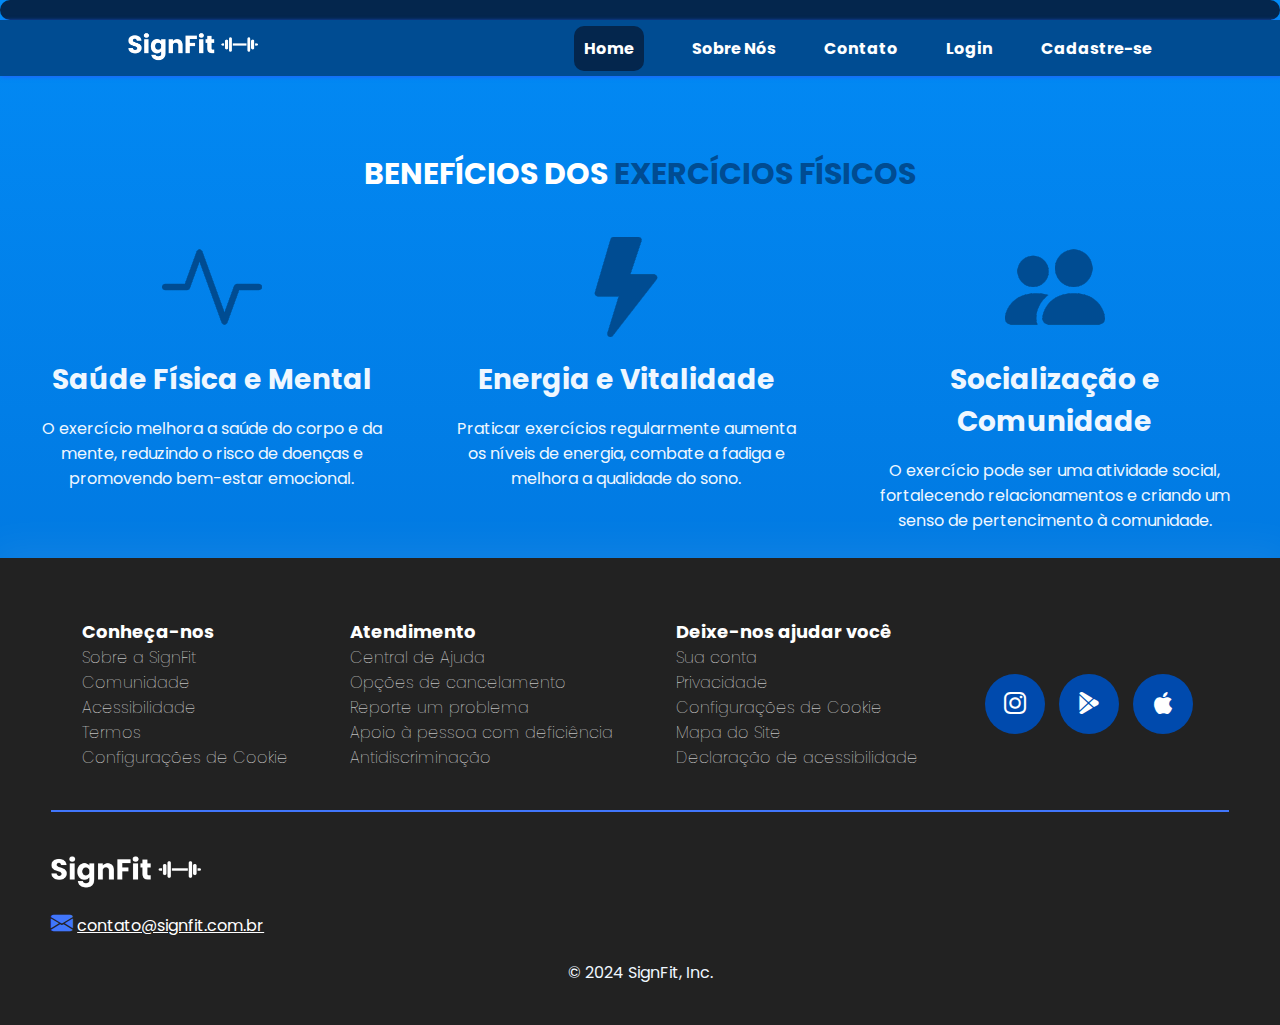
<file: DESAFIO INTEGRADOR/index.html>
<!DOCTYPE html>
<html lang="pt-br">

<head>
    <meta charset="UTF-8">
    <meta name="viewport" content="width=device-width, initial-scale=1.0">
    <link rel="stylesheet" type=text/css href="style.css">
    <link rel="preconnect" href="https://fonts.googleapis.com">
    <link rel="stylesheet" href="https://cdn.jsdelivr.net/npm/bootstrap-icons@1.11.3/font/bootstrap-icons.min.css">
    <link rel="preconnect" href="https://fonts.gstatic.com" crossorigin>
    <link
        href="https://fonts.googleapis.com/css2?family=Poppins:ital,wght@0,100;0,200;0,300;0,400;0,500;0,600;0,700;0,800;0,900;1,100;1,200;1,300;1,400;1,500;1,600;1,700;1,800;1,900&display=swap"
        rel="stylesheet">
    <title>Sign Fit - Home</title>
    <link rel="icon" href="assets/images/icon.png">

</head>

<body>
    <div vw class="enabled">
        <div vw-access-button class="active"></div>
        <div vw-plugin-wrapper>
            <div class="vw-plugin-top-wrapper"></div>
        </div>
    </div>
    <script src="https://vlibras.gov.br/app/vlibras-plugin.js"></script>
    <script>
        new window.VLibras.Widget('https://vlibras.gov.br/app');
    </script>


    <div class="header" id="header">
        <button onclick="toggleSidebar()" class="btn_icon_header">
            <svg xmlns="http://www.w3.org/2000/svg" width="20" height="20" fill="currentColor" class="bi bi-list"
                viewBox="0 0 16 16">
                <path fill-rule="evenodd"
                    d="M2.5 12a.5.5 0 0 1 .5-.5h10a.5.5 0 0 1 0 1H3a.5.5 0 0 1-.5-.5m0-4a.5.5 0 0 1 .5-.5h10a.5.5 0 0 1 0 1H3a.5.5 0 0 1-.5-.5m0-4a.5.5 0 0 1 .5-.5h10a.5.5 0 0 1 0 1H3a.5.5 0 0 1-.5-.5" />
            </svg>
        </button>
        <div class="logo_header">
            <img src="assets/images/logo.png" id="img_logo" alt="LOGO SIGN FIT">
        </div>
        <div class="navigation_header" id="navigation_header">
            <button onclick="toggleSidebar()" class="btn_icon_header">
                <svg xmlns="http://www.w3.org/2000/svg" width="20" height="20" fill="currentColor" class="bi bi-x"
                    viewBox="0 0 16 16">
                    <path
                        d="M4.646 4.646a.5.5 0 0 1 .708 0L8 7.293l2.646-2.647a.5.5 0 0 1 .708.708L8.707 8l2.647 2.646a.5.5 0 0 1-.708.708L8 8.707l-2.646 2.647a.5.5 0 0 1-.708-.708L7.293 8 4.646 5.354a.5.5 0 0 1 0-.708" />
                </svg>
            </button>
            <a href="index.html" class="active">Home</a>
            <a href="sobre.html">Sobre Nós</a>
            <a href="contato.html">Contato</a>
            <a href="login.html">Login</a>
            <a href="cadastro.html">Cadastre-se</a>
        </div>
    </div>

    <div class="container">
        <div class="beneficios">
            <h1>BENEFÍCIOS DOS<span> EXERCÍCIOS FÍSICOS</span></h1>
            <div class="flex">
                <div class="beneficios-box">
                    <img src="assets/images/box1.png">
                    <h3>Saúde Física e Mental</h3>
                    <p>O exercício melhora a saúde do corpo e da mente, reduzindo o risco de doenças e promovendo
                        bem-estar emocional.</p>
                </div>
                <div class="beneficios-box">
                    <img src="assets/images/box2.png">
                    <h3>Energia e Vitalidade</h3>
                    <p>Praticar exercícios regularmente aumenta os níveis de energia, combate a fadiga e melhora a
                        qualidade do sono.</p>
                </div>
                <div class="beneficios-box">
                    <img src="assets/images/box3.png">
                    <h3>Socialização e Comunidade</h3>
                    <p>O exercício pode ser uma atividade social, fortalecendo relacionamentos e criando um senso de
                        pertencimento à comunidade.</p>
                </div>
            </div>
        </div>
        
    </div>

    <footer>
        <div class="interface">
            <div class="line-footer">
                <div class="flex">
                    <div class="menu-rodape">
                        <h1>Conheça-nos</h1>
                        <li><a href="">Sobre a SignFit</a></li>
                        <li><a href="">Comunidade</a></li>
                        <li><a href="">Acessibilidade</a></li>
                        <li><a href=""">Termos</a></li>
                        <li><a href="">Configurações de Cookie</a></li>
                    </div>

                    <div class=" menu-rodape">
                                <h1>Atendimento</h1>
                        <li><a href="">Central de Ajuda</a></li>
                        <li><a href="">Opções de cancelamento</a></li>
                        <li><a href="">Reporte um problema </a></li>
                        <li><a href=""">Apoio à pessoa com deficiência</a></li>
                        <li><a href="">Antidiscriminação</a></li>
                    </div>

                    <div class=" menu-rodape">
                                <h1>Deixe-nos ajudar você</h1>
                        <li><a href="conta.html">Sua conta</a></li>
                        <li><a href="">Privacidade</a></li>
                        <li><a href="">Configurações de Cookie</a></li>
                        <li><a href="">Mapa do Site</a></li>
                        <li><a href="">Declaração de acessibilidade</a></li>
                    </div>

                    <div class="btn-social">
                        <a href=""><button><i class="bi bi-instagram"></i></button></a>
                        <a href=""><button><i class="bi bi-google-play"></i></button></a>
                        <a href=""><button><i class="bi bi-apple"></i></button></a>
                    </div><!--btn-social-->
                </div>
            </div><!--line-footer-->
            <div class="line-footer borda">
                <img src="assets/images/logo.png" alt="">
                <p><i class="bi bi-envelope-fill"></i> <a href="">contato@signfit.com.br</a>
                </p>
            </div><!--line-footer-->
            <div class="direitos">
                <p>© 2024 SignFit, Inc.</p>
            </div>

        </div><!--interface-->
    </footer>

</body>

<script src="script.js"></script>

</html>
</file>
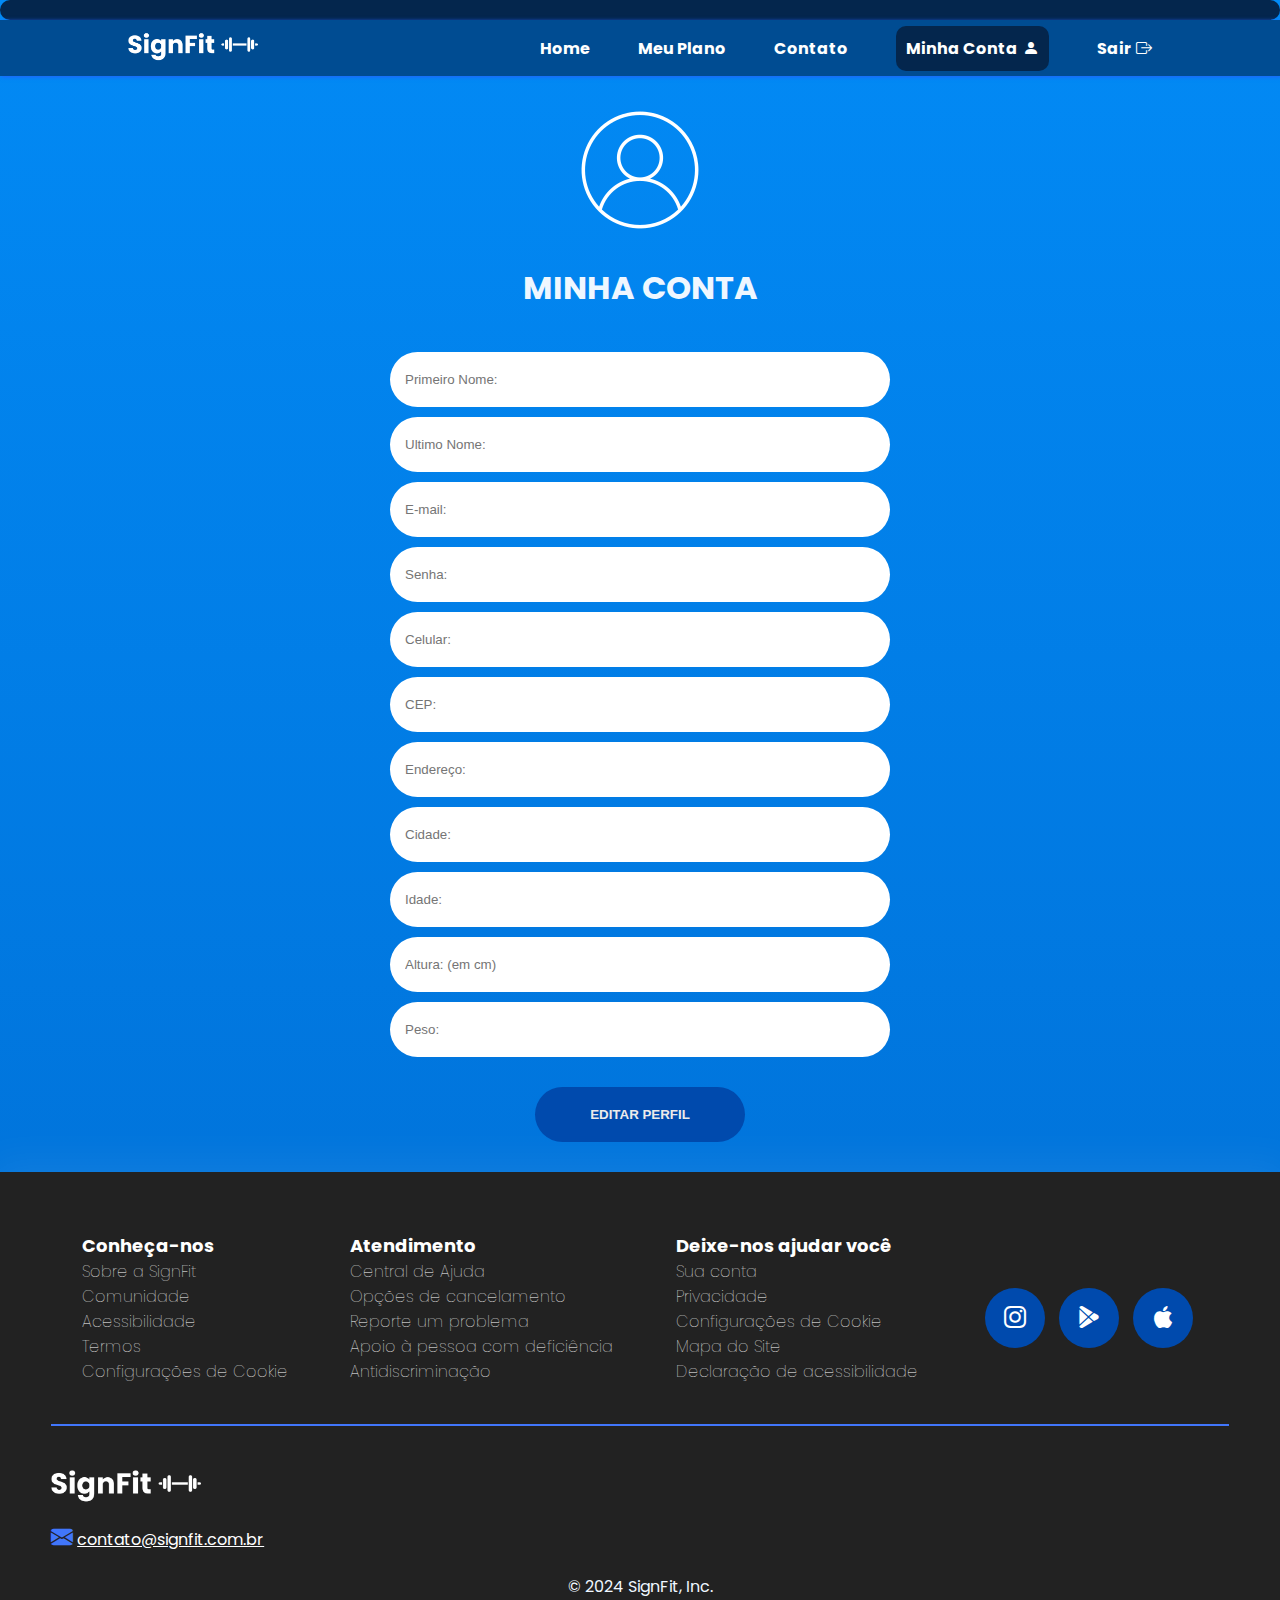
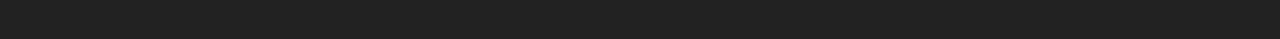
<file: DESAFIO INTEGRADOR/conta.html>
<!DOCTYPE html>
<html lang="en">

<head>
    <meta charset="UTF-8">
    <meta name="viewport" content="width=device-width, initial-scale=1.0">
    <link rel="stylesheet" type=text/css href="styleconta.css">
    <link rel="preconnect" href="https://fonts.googleapis.com">
    <link rel="stylesheet" href="https://cdn.jsdelivr.net/npm/bootstrap-icons@1.11.3/font/bootstrap-icons.min.css">
    <link rel="preconnect" href="https://fonts.gstatic.com" crossorigin>
    <link
        href="https://fonts.googleapis.com/css2?family=Poppins:ital,wght@0,100;0,200;0,300;0,400;0,500;0,600;0,700;0,800;0,900;1,100;1,200;1,300;1,400;1,500;1,600;1,700;1,800;1,900&display=swap"
        rel="stylesheet">
    <title>Sign Fit - Conta</title>
    <link rel="icon" href="assets/images/icon.png">
</head>

<body>
    <div vw class="enabled">
        <div vw-access-button class="active"></div>
        <div vw-plugin-wrapper>
            <div class="vw-plugin-top-wrapper"></div>
        </div>
    </div>
    <script src="https://vlibras.gov.br/app/vlibras-plugin.js"></script>
    <script>
        new window.VLibras.Widget('https://vlibras.gov.br/app');
    </script>


    <div class="header" id="header">
        <button onclick="toggleSidebar()" class="btn_icon_header">
            <svg xmlns="http://www.w3.org/2000/svg" width="20" height="20" fill="currentColor" class="bi bi-list"
                viewBox="0 0 16 16">
                <path fill-rule="evenodd"
                    d="M2.5 12a.5.5 0 0 1 .5-.5h10a.5.5 0 0 1 0 1H3a.5.5 0 0 1-.5-.5m0-4a.5.5 0 0 1 .5-.5h10a.5.5 0 0 1 0 1H3a.5.5 0 0 1-.5-.5m0-4a.5.5 0 0 1 .5-.5h10a.5.5 0 0 1 0 1H3a.5.5 0 0 1-.5-.5" />
            </svg>
        </button>
        <div class="logo_header">
            <img src="assets/images/logo.png" id="img_logo" alt="LOGO SIGN FIT">
        </div>
        <div class="navigation_header" id="navigation_header">
            <button onclick="toggleSidebar()" class="btn_icon_header">
                <svg xmlns="http://www.w3.org/2000/svg" width="20" height="20" fill="currentColor" class="bi bi-x"
                    viewBox="0 0 16 16">
                    <path
                        d="M4.646 4.646a.5.5 0 0 1 .708 0L8 7.293l2.646-2.647a.5.5 0 0 1 .708.708L8.707 8l2.647 2.646a.5.5 0 0 1-.708.708L8 8.707l-2.646 2.647a.5.5 0 0 1-.708-.708L7.293 8 4.646 5.354a.5.5 0 0 1 0-.708" />
                </svg>
            </button>
            <a href="index.html">Home</a>
            <a href="listaexercicios.html">Meu Plano</a>
            <a href="contato.html">Contato</a>
            <a href="conta.html" class="active">Minha Conta<i class="bi bi-person-fill"></i></a>
            <a href="index.html">Sair<i class="bi bi-box-arrow-right    "></i></a>
        </div>
    </div>

    <div class="container">
        <div class="foto-perfil">
            <img src="assets/images/perfil.png" alt="">
        </div>
        <div class="titulo-pagina">
            <h1>MINHA CONTA</h1>
        </div>
        <div class="row">
            <form>
                <input type="text" name="" id="" placeholder="Primeiro Nome:" required>
                <input type="text" name="" id="" placeholder="Ultimo Nome:" required>
                <input type="email" name="" id="" placeholder="E-mail:" required>
                <input type="password" placeholder="Senha:">
                <input type="text" name="" id="" placeholder="Celular:" required>
                <input type="text" name="" id="" placeholder="CEP:" required>
                <input type="text" name="" id="" placeholder="Endereço:" required>
                <input type="text" name="" id="" placeholder="Cidade:" required>
                <input type="number" name="" id="" placeholder="Idade:" required>
                <input type="text" name="" id="" placeholder="Altura: (em cm)" required>
                <input type="text" name="" id="" placeholder="Peso:" required>
                <div class="btn-enviar">
                    <input type="submit" value="EDITAR PERFIL">
                </div>
            </form>
        </div>
    </div>







    <footer>
        <div class="interface">
            <div class="line-footer">
                <div class="flex">
                    <div class="menu-rodape">
                        <h1>Conheça-nos</h1>
                        <li><a href="">Sobre a SignFit</a></li>
                        <li><a href="">Comunidade</a></li>
                        <li><a href="">Acessibilidade</a></li>
                        <li><a href=""">Termos</a></li>
                        <li><a href="">Configurações de Cookie</a></li>
                    </div>

                    <div class=" menu-rodape">
                                <h1>Atendimento</h1>
                        <li><a href="">Central de Ajuda</a></li>
                        <li><a href="">Opções de cancelamento</a></li>
                        <li><a href="">Reporte um problema </a></li>
                        <li><a href=""">Apoio à pessoa com deficiência</a></li>
                        <li><a href="">Antidiscriminação</a></li>
                    </div>

                    <div class=" menu-rodape">
                                <h1>Deixe-nos ajudar você</h1>
                        <li><a href="">Sua conta</a></li>
                        <li><a href="">Privacidade</a></li>
                        <li><a href="">Configurações de Cookie</a></li>
                        <li><a href="">Mapa do Site</a></li>
                        <li><a href="">Declaração de acessibilidade</a></li>
                    </div>

                    <div class="btn-social">
                        <a href=""><button><i class="bi bi-instagram"></i></button></a>
                        <a href=""><button><i class="bi bi-google-play"></i></button></a>
                        <a href=""><button><i class="bi bi-apple"></i></button></a>
                    </div><!--btn-social-->
                </div>
            </div><!--line-footer-->
            <div class="line-footer borda">
                <img src="assets/images/logo.png" alt="">
                <p><i class="bi bi-envelope-fill"></i> <a href="">contato@signfit.com.br</a>
                </p>
            </div><!--line-footer-->
            <div class="direitos">
                <p>© 2024 SignFit, Inc.</p>
            </div>

        </div><!--interface-->
    </footer>

</body>

<script src="script.js"></script>

</html>
</file>
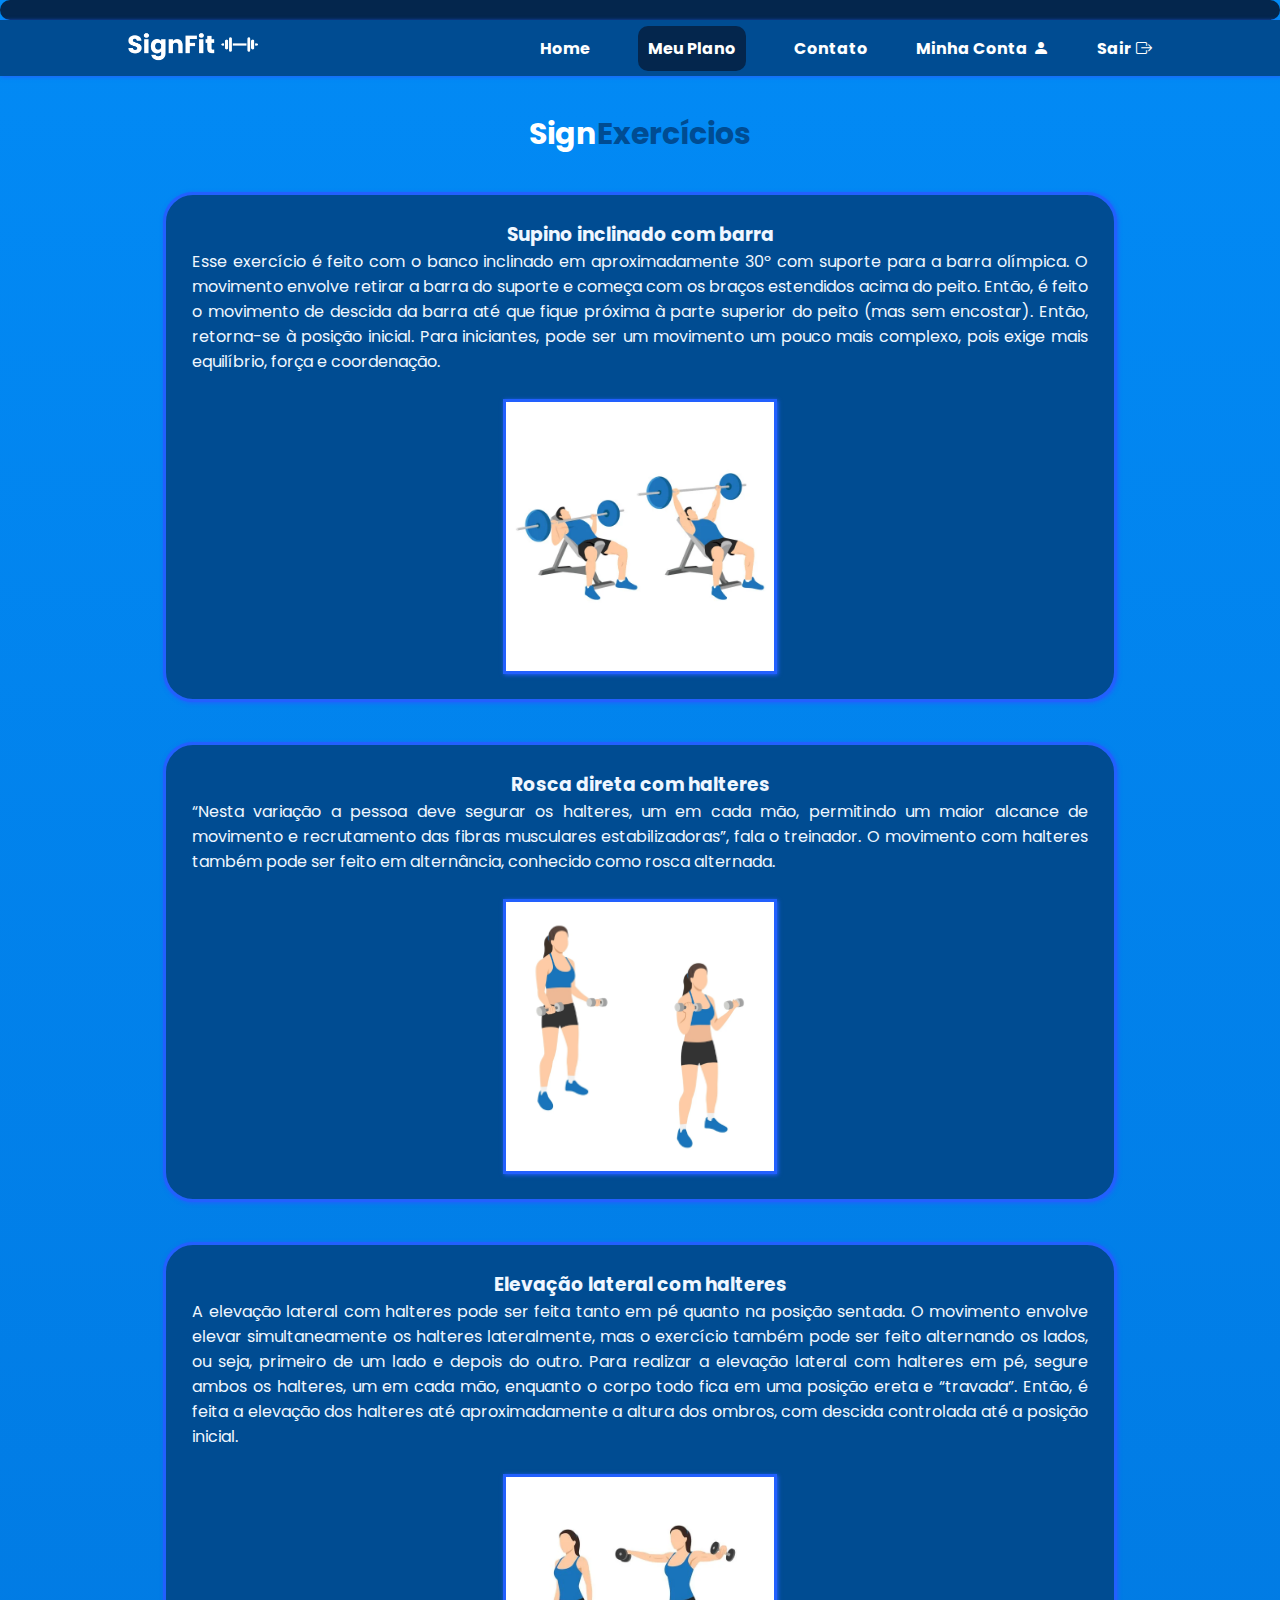
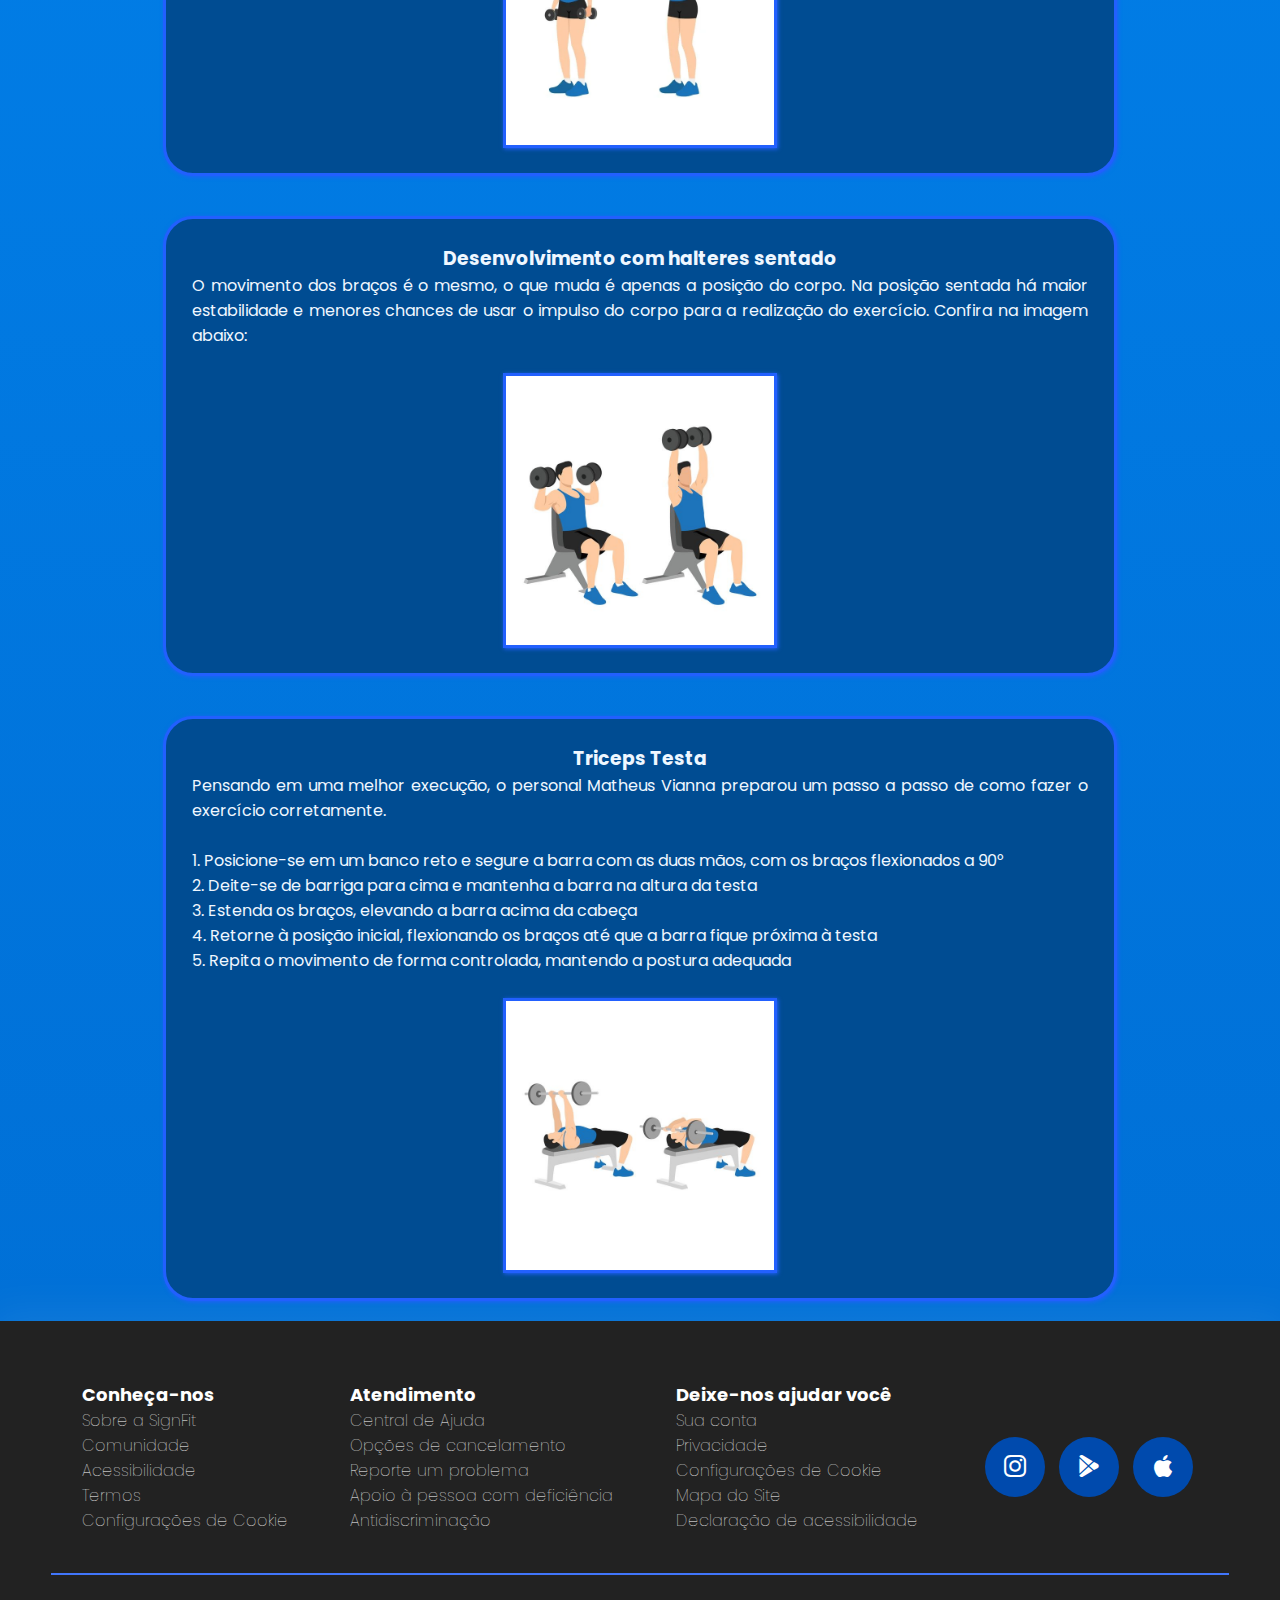
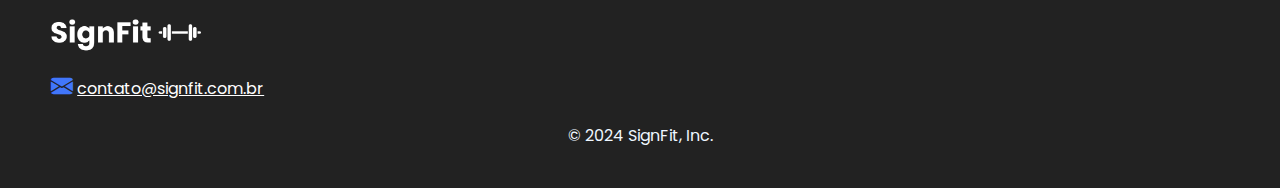
<file: DESAFIO INTEGRADOR/listaexercicios.html>
<!DOCTYPE html>
<html lang="en">

<head>
    <meta charset="UTF-8">
    <meta name="viewport" content="width=device-width, initial-scale=1.0">
    <link rel="stylesheet" type=text/css href="stylelista.css">
    <link rel="preconnect" href="https://fonts.googleapis.com">
    <link rel="stylesheet" href="https://cdn.jsdelivr.net/npm/bootstrap-icons@1.11.3/font/bootstrap-icons.min.css">
    <link rel="preconnect" href="https://fonts.gstatic.com" crossorigin>
    <link
        href="https://fonts.googleapis.com/css2?family=Poppins:ital,wght@0,100;0,200;0,300;0,400;0,500;0,600;0,700;0,800;0,900;1,100;1,200;1,300;1,400;1,500;1,600;1,700;1,800;1,900&display=swap"
        rel="stylesheet">
    <title>Sign Fit - Conta</title>
    <link rel="icon" href="assets/images/icon.png">
</head>

<body>
    <div vw class="enabled">
        <div vw-access-button class="active"></div>
        <div vw-plugin-wrapper>
            <div class="vw-plugin-top-wrapper"></div>
        </div>
    </div>
    <script src="https://vlibras.gov.br/app/vlibras-plugin.js"></script>
    <script>
        new window.VLibras.Widget('https://vlibras.gov.br/app');
    </script>


    <div class="header" id="header">
        <button onclick="toggleSidebar()" class="btn_icon_header">
            <svg xmlns="http://www.w3.org/2000/svg" width="20" height="20" fill="currentColor" class="bi bi-list"
                viewBox="0 0 16 16">
                <path fill-rule="evenodd"
                    d="M2.5 12a.5.5 0 0 1 .5-.5h10a.5.5 0 0 1 0 1H3a.5.5 0 0 1-.5-.5m0-4a.5.5 0 0 1 .5-.5h10a.5.5 0 0 1 0 1H3a.5.5 0 0 1-.5-.5m0-4a.5.5 0 0 1 .5-.5h10a.5.5 0 0 1 0 1H3a.5.5 0 0 1-.5-.5" />
            </svg>
        </button>
        <div class="logo_header">
            <img src="assets/images/logo.png" id="img_logo" alt="LOGO SIGN FIT">
        </div>
        <div class="navigation_header" id="navigation_header">
            <button onclick="toggleSidebar()" class="btn_icon_header">
                <svg xmlns="http://www.w3.org/2000/svg" width="20" height="20" fill="currentColor" class="bi bi-x"
                    viewBox="0 0 16 16">
                    <path
                        d="M4.646 4.646a.5.5 0 0 1 .708 0L8 7.293l2.646-2.647a.5.5 0 0 1 .708.708L8.707 8l2.647 2.646a.5.5 0 0 1-.708.708L8 8.707l-2.646 2.647a.5.5 0 0 1-.708-.708L7.293 8 4.646 5.354a.5.5 0 0 1 0-.708" />
                </svg>
            </button>
            <a href="index.html">Home</a>
            <a href="listaexercicios.html" class="active">Meu Plano</a>
            <a href="contato.html">Contato</a>
            <a href="conta.html">Minha Conta<i class="bi bi-person-fill"></i></a>
            <a href="index.html">Sair<i class="bi bi-box-arrow-right    "></i></a>
        </div>
    </div>

    <div class="container">
        <h1>Sign<span>Exercícios</span></h1>
        <div class="exercicios">
            <div class="exercicios-box">
                <h3>Supino inclinado com barra</h3>

                <p>Esse exercício é feito com o banco inclinado em aproximadamente 30º com suporte para a barra
                    olímpica. O movimento envolve retirar a barra do suporte e começa com os braços estendidos acima
                    do peito. Então, é feito o movimento de descida da barra até que fique próxima à parte superior
                    do peito (mas sem encostar). Então, retorna-se à posição inicial. Para iniciantes, pode ser um
                    movimento um pouco mais complexo, pois exige mais equilíbrio, força e coordenação.</p><br>
                <img src="assets/images/supino-inclinado-barra.webp" class="img-exercicios">
            </div>
            <div class="exercicios-box">
                <h3>Rosca direta com halteres</h3>
                <p>“Nesta variação a pessoa deve segurar os halteres, um em cada mão, permitindo um maior alcance de
                    movimento e recrutamento das fibras musculares estabilizadoras”, fala o treinador. O movimento
                    com halteres também pode ser feito em alternância, conhecido como rosca alternada.</p><br>
                <img src="assets/images/rosca.png" class="img-exercicios">
            </div>
            <div class="exercicios-box">
                <h3>Elevação lateral com halteres</h3>
                <p>A elevação lateral com halteres pode ser feita tanto em pé quanto na posição sentada. O movimento
                    envolve elevar simultaneamente os halteres lateralmente, mas o exercício também pode ser feito
                    alternando os lados, ou seja, primeiro de um lado e depois do outro.
                    Para realizar a elevação lateral com halteres em pé, segure ambos os halteres, um em cada mão,
                    enquanto o corpo todo fica em uma posição ereta e “travada”. Então, é feita a elevação dos halteres
                    até aproximadamente a altura dos ombros, com descida controlada até a posição inicial.<br><br>
                </p>
                <img src="assets/images/elevacao-lateral.webp" class="img-exercicios">
            </div>
            <div class="exercicios-box">
                <h3>Desenvolvimento com halteres sentado</h3>
                <p>O movimento dos braços é o mesmo, o que muda é apenas a posição do corpo. Na posição sentada há maior
                    estabilidade e menores chances de usar o impulso do corpo para a realização do exercício. Confira na
                    imagem abaixo:<br><br>
                </p>
                <img src="assets/images/desenvolvimento-halteres.jpg" class="img-exercicios">
            </div>
            <div class="exercicios-box">
                <h3>Triceps Testa</h3>
                <p>Pensando em uma melhor execução, o personal Matheus Vianna preparou um passo a passo de como fazer o exercício corretamente.<br><br>
                    
                    1. Posicione-se em um banco reto e segure a barra com as duas mãos, com os braços flexionados a 90°<br>
                    2. Deite-se de barriga para cima e mantenha a barra na altura da testa<br>
                    3. Estenda os braços, elevando a barra acima da cabeça<br>
                    4. Retorne à posição inicial, flexionando os braços até que a barra fique próxima à testa<br>
                    5. Repita o movimento de forma controlada, mantendo a postura adequada<br><br>
                </p>
                <img src="assets/images/triceps-testa.jpg" class="img-exercicios">
            </div>

        </div>
    </div>

    <footer>
        <div class="interface">
            <div class="line-footer">
                <div class="flex">
                    <div class="menu-rodape">
                        <h1>Conheça-nos</h1>
                        <li><a href="">Sobre a SignFit</a></li>
                        <li><a href="">Comunidade</a></li>
                        <li><a href="">Acessibilidade</a></li>
                        <li><a href=""">Termos</a></li>
                        <li><a href="">Configurações de Cookie</a></li>
                    </div>

                    <div class=" menu-rodape">
                                <h1>Atendimento</h1>
                        <li><a href="">Central de Ajuda</a></li>
                        <li><a href="">Opções de cancelamento</a></li>
                        <li><a href="">Reporte um problema </a></li>
                        <li><a href=""">Apoio à pessoa com deficiência</a></li>
                        <li><a href="">Antidiscriminação</a></li>
                    </div>

                    <div class=" menu-rodape">
                                <h1>Deixe-nos ajudar você</h1>
                        <li><a href="">Sua conta</a></li>
                        <li><a href="">Privacidade</a></li>
                        <li><a href="">Configurações de Cookie</a></li>
                        <li><a href="">Mapa do Site</a></li>
                        <li><a href="">Declaração de acessibilidade</a></li>
                    </div>

                    <div class="btn-social">
                        <a href=""><button><i class="bi bi-instagram"></i></button></a>
                        <a href=""><button><i class="bi bi-google-play"></i></button></a>
                        <a href=""><button><i class="bi bi-apple"></i></button></a>
                    </div><!--btn-social-->
                </div>
            </div><!--line-footer-->
            <div class="line-footer borda">
                <img src="assets/images/logo.png" alt="">
                <p><i class="bi bi-envelope-fill"></i> <a href="">contato@signfit.com.br</a>
                </p>
            </div><!--line-footer-->
            <div class="direitos">
                <p>© 2024 SignFit, Inc.</p>
            </div>

        </div><!--interface-->
    </footer>

</body>

<script src="script.js"></script>

</html>
</file>
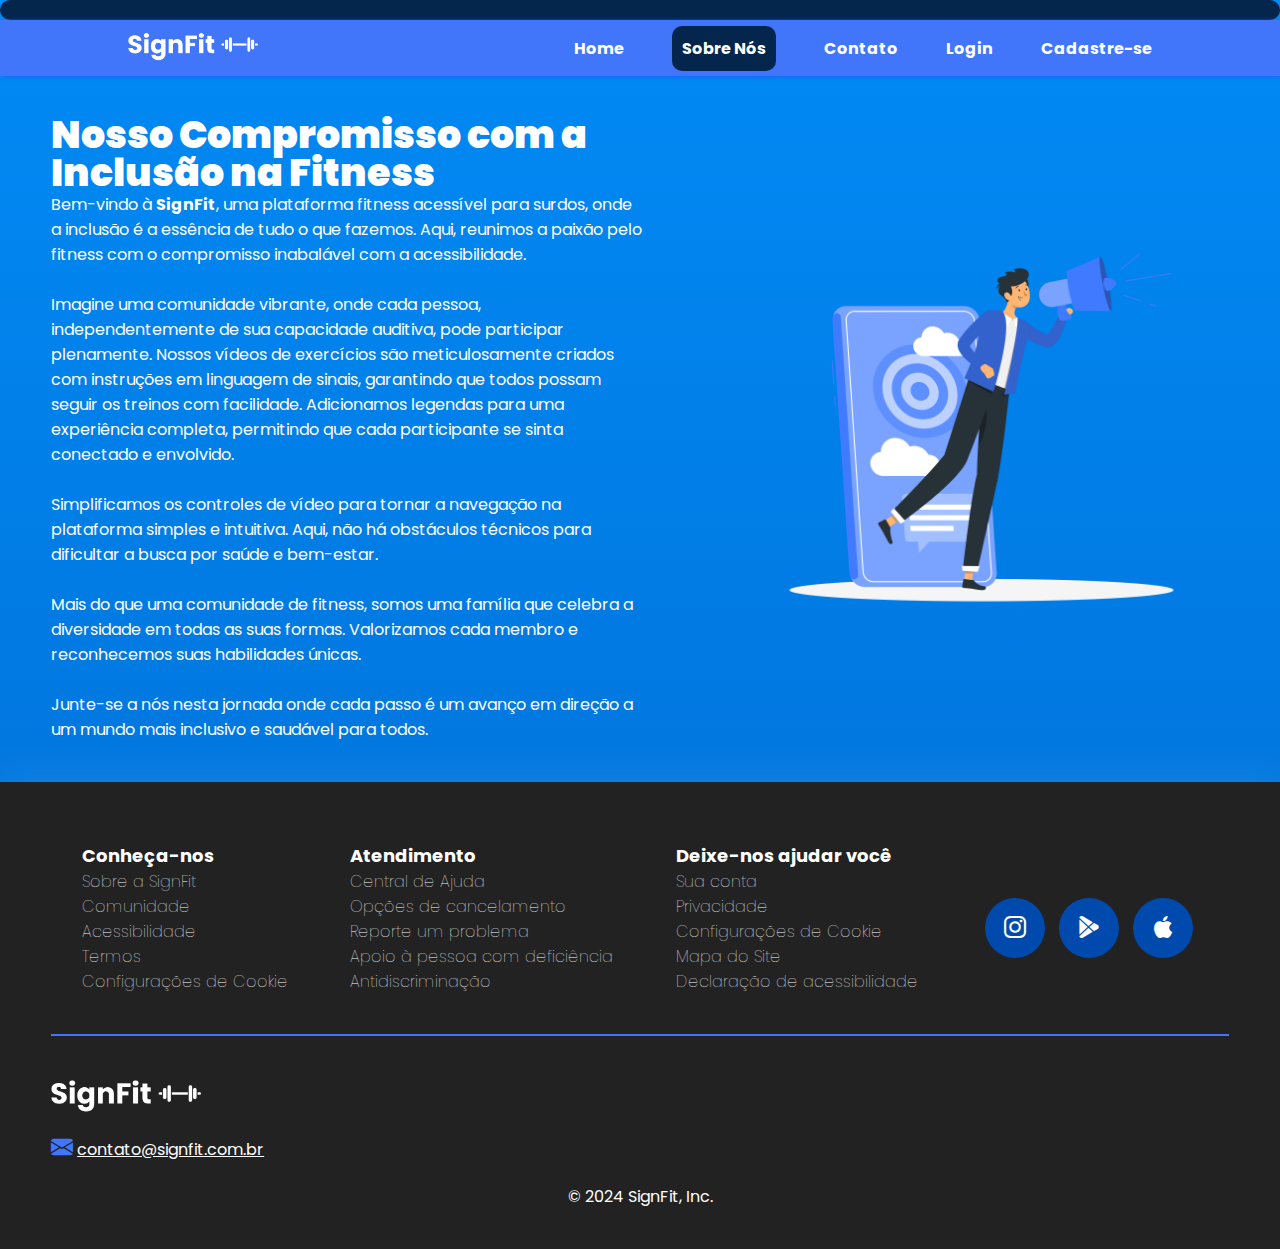
<file: DESAFIO INTEGRADOR/sobre.html>
<!DOCTYPE html>
<html lang="en">

<head>
    <meta charset="UTF-8">
    <meta name="viewport" content="width=device-width, initial-scale=1.0">
    <link rel="stylesheet" type=text/css href="stylesobre.css">
    <link rel="preconnect" href="https://fonts.googleapis.com">
    <link rel="stylesheet" href="https://cdn.jsdelivr.net/npm/bootstrap-icons@1.11.3/font/bootstrap-icons.min.css">
    <link rel="preconnect" href="https://fonts.gstatic.com" crossorigin>
    <link
        href="https://fonts.googleapis.com/css2?family=Poppins:ital,wght@0,100;0,200;0,300;0,400;0,500;0,600;0,700;0,800;0,900;1,100;1,200;1,300;1,400;1,500;1,600;1,700;1,800;1,900&display=swap"
        rel="stylesheet">
    <title>Sign Fit - Sobre Nós</title>
    <link rel="icon" href="assets/images/icon.png">
</head>

<body>
    <div vw class="enabled">
        <div vw-access-button class="active"></div>
        <div vw-plugin-wrapper>
            <div class="vw-plugin-top-wrapper"></div>
        </div>
    </div>
    <script src="https://vlibras.gov.br/app/vlibras-plugin.js"></script>
    <script>
        new window.VLibras.Widget('https://vlibras.gov.br/app');
    </script>

    <div class="header" id="header">
        <button onclick="toggleSidebar()" class="btn_icon_header">
            <svg xmlns="http://www.w3.org/2000/svg" width="20" height="20" fill="currentColor" class="bi bi-list"
                viewBox="0 0 16 16">
                <path fill-rule="evenodd"
                    d="M2.5 12a.5.5 0 0 1 .5-.5h10a.5.5 0 0 1 0 1H3a.5.5 0 0 1-.5-.5m0-4a.5.5 0 0 1 .5-.5h10a.5.5 0 0 1 0 1H3a.5.5 0 0 1-.5-.5m0-4a.5.5 0 0 1 .5-.5h10a.5.5 0 0 1 0 1H3a.5.5 0 0 1-.5-.5" />
            </svg>
        </button>
        <div class="logo_header">
            <img src="assets/images/logo.png" id="img_logo" alt="LOGO SIGN FIT">
        </div>
        <div class="navigation_header" id="navigation_header">
            <button onclick="toggleSidebar()" class="btn_icon_header">
                <svg xmlns="http://www.w3.org/2000/svg" width="20" height="20" fill="currentColor" class="bi bi-x"
                    viewBox="0 0 16 16">
                    <path
                        d="M4.646 4.646a.5.5 0 0 1 .708 0L8 7.293l2.646-2.647a.5.5 0 0 1 .708.708L8.707 8l2.647 2.646a.5.5 0 0 1-.708.708L8 8.707l-2.646 2.647a.5.5 0 0 1-.708-.708L7.293 8 4.646 5.354a.5.5 0 0 1 0-.708" />
                </svg>
            </button>
            <a href="index.html">Home</a>
            <a href="" class="active">Sobre Nós</a>
            <a href="contato.html">Contato</a>
            <a href="login.html">Login</a>
            <a href="cadastro.html">Cadastre-se</a>
        </div>
    </div>
    <section id="sobre">
        <div class="interface">
            <div class="flex">
                <div class="txt-topo-do-site">
                    <h1>Nosso Compromisso com a Inclusão na <span>Fitness</span></h1>
                    <p>Bem-vindo à <strong>SignFit</strong>, uma plataforma fitness acessível para surdos, onde a
                        inclusão é a essência
                        de tudo o que fazemos. Aqui, reunimos a paixão pelo fitness com o compromisso inabalável com
                        a acessibilidade.
                        <br><br>
                        Imagine uma comunidade vibrante, onde cada pessoa, independentemente de sua capacidade
                        auditiva, pode participar plenamente. Nossos vídeos de exercícios são meticulosamente
                        criados com instruções em linguagem de sinais, garantindo que todos possam seguir os treinos
                        com facilidade. Adicionamos legendas para uma experiência completa, permitindo que cada
                        participante se sinta conectado e envolvido.
                        <br><br>
                        Simplificamos os controles de vídeo para tornar a navegação na plataforma simples e
                        intuitiva. Aqui, não há obstáculos técnicos para dificultar a busca por saúde e bem-estar.
                        <br><br>
                        Mais do que uma comunidade de fitness, somos uma família que celebra a diversidade em todas
                        as suas formas. Valorizamos cada membro e reconhecemos suas habilidades únicas.
                        <br><br>
                        Junte-se a nós nesta jornada onde cada passo é um avanço em direção a um mundo mais
                        inclusivo e saudável para todos.
                    </p>
                </div><!--txt=topo-site-->


                <div class="img-topo-site">
                    <img src="assets/images/sobre.png">
                </div><!--img-topo-site-->
            </div><!--flex-->
        </div><!--interface-->
    </section><!--topo do site-->
    <footer>
        <div class="interface">
            <div class="line-footer">
                <div class="flex">
                    <div class="menu-rodape">
                        <h1>Conheça-nos</h1>
                        <li><a href="">Sobre a SignFit</a></li>
                        <li><a href="">Comunidade</a></li>
                        <li><a href="">Acessibilidade</a></li>
                        <li><a href=""">Termos</a></li>
                            <li><a href="">Configurações de Cookie</a></li>
                        </div>
    
                        <div class=" menu-rodape">
                                <h1>Atendimento</h1>
                        <li><a href="">Central de Ajuda</a></li>
                        <li><a href="">Opções de cancelamento</a></li>
                        <li><a href="">Reporte um problema </a></li>
                        <li><a href=""">Apoio à pessoa com deficiência</a></li>
                            <li><a href="">Antidiscriminação</a></li>
                        </div>
    
                        <div class=" menu-rodape">
                                <h1>Deixe-nos ajudar você</h1>
                        <li><a href="">Sua conta</a></li>
                        <li><a href="">Privacidade</a></li>
                        <li><a href="">Configurações de Cookie</a></li>
                        <li><a href="">Mapa do Site</a></li>
                        <li><a href="">Declaração de acessibilidade</a></li>
                    </div>

                    <div class="btn-social">
                        <a href=""><button><i class="bi bi-instagram"></i></button></a>
                        <a href=""><button><i class="bi bi-google-play"></i></button></a>
                        <a href=""><button><i class="bi bi-apple"></i></button></a>
                    </div><!--btn-social-->
                </div>
            </div><!--line-footer-->
            <div class="line-footer borda">
                <img src="assets/images/logo.png" alt="">
                <p><i class="bi bi-envelope-fill"></i> <a href="">contato@signfit.com.br</a>
                </p>
            </div><!--line-footer-->
            <div class="direitos">
                <p>© 2024 SignFit, Inc.</p>
            </div>

        </div><!--interface-->
    </footer>
</body>

<script src="script.js"></script>

</html>
</body>

</html>
</file>
<file: DESAFIO INTEGRADOR/stylesobre.css>
/* ESTILOS GERAIS */

* {
    margin: 0;
    padding: 0;
}

body {
    font-family: Poppins, sans-serif;
    background: linear-gradient(#028af5,#006cd2);
    color: #fff;
}

.flex {
    display: flex;
}

/* HEADER */

#img_logo {
    width: 130px;
}


.header,
.navigation_header {
    display: flex;
    flex-direction: row;
    align-items: center;
}

.header {
    background-color: #4176fb;
    box-shadow: 1px 1px 4px #2260fe;
    height: 56px;
    justify-content: space-between;
    padding: 0 10%;
}

.navigation_header {
    gap: 48px;
    z-index: 2;
}

.navigation_header a {
    text-decoration: none;
    color: #fff;
    transition: 1s;
    font-weight: Bold;
}

.navigation_header a:hover {
    color: #acbcff;
}

.active {
    background-color: #04264d;
    padding: 10px;
    border-radius: 10px;
}

/* ESTILO BOTAO MOBILE */

.btn_icon_header {
    display: none;
    background-color: transparent;
    border: none;
    color: #fff;
    cursor: pointer;
}

/* RODAPE */

footer {
    padding: 40px 4%;
    box-shadow: 0px 0px 40px 10px #ffffff12;
    background-color: #222222;
}

footer .flex {
    justify-content: space-around;
    align-items: center;
}

.borda {
    border-top: 2px solid #4176FB;
}

footer .line-footer {
    padding: 20px 0;
}

footer .line-footer p i {
    color: #4176FB;
    font-size: 22px;
}

footer .line-footer p a {
    color: #fff;
}

footer .line-footer h1 {
    color: #fff;
    font-size: large;
}

.btn-social button {
    
    width: 60px;
    height: 60px;
    border-radius: 50%;
    border: none;
    background-color: #004aad;
    font-size: 22px;
    cursor: pointer;
    margin: 0 5px;
    transition: .2s;
    color: #fff;
    box-shadow: 0px 10px 40px -12-px #021451;
}

footer .direitos p{
    display: flex;
    justify-content: center;
}

.menu-rodape{
    color: #fff;
    transition: 1s;
    padding-bottom: 20px;
}

.menu-rodape li{
    list-style-type: none;
}

.menu-rodape a{
    color: #fff;
    text-decoration: none;
    font-weight: lighter;
}
.menu-rodape a:hover{
    text-decoration: underline;
}

footer img{
    width: 150px;
    display: flex;
}





/* ESTILO DO TOPO DO SITE */

section#sobre {
	padding: 40px 4%;

}

section#sobre .flex {
	align-items: center;
	justify-content: center;
	gap: 90px;
}

#sobre h1 {
	color: #fff;
	font-size: 38px;
	line-height: 38px;
    font-weight: 900;
}

#sobre .txt-sobre h1 span {
	color: #4176FB;
}

#sobre .txt-sobre p {
	color: #fff;
	margin: 40px 0;
    font-size: 18px;
}

#sobre .img-topo-site img{
    border-radius: 30px;
    width: 55vh;
}



/* MEDIA QUERIES */

@media screen and (max-width: 768px) {
    body {
        background-repeat: repeat;
    }

    .btn_icon_header {
        display: block;
    }

    .active {
        background-color: #2260fe;
        padding: 10px;
        border-radius: 10px;
    }

    .texto1 {
        padding: 20px;
    }

    .navigation_header {
        position: absolute;
        flex-direction: column;
        top: 0;
        background-color: #215ffd;
        height: 100%;
        width: 35vw;
        padding: 16px;
        animation-duration: 1s;
        margin-left: -100vh;
    }

    .beneficios-box {
        padding: 20px;
    }

    .flex {
        display: block;
    }

    /* TOPO DO SITE  */

	section.sobre {
		padding: 20px 8%;
	}

	#sobre h1 {
		font-size: 30px;
	}

	#sobre .img-topo-site img {
		width: 100%;
	}

	section#sobre .flex {
		gap: 40px;
	}

}

@keyframes showSidebar {
    from {
        margin-left: -100vw;
    }

    to {
        margin-left: -10vw;
    }
}

@media screen and (max-width: 1200px){
    .header,
.navigation_header {
    font-size: 13px;
}

#sobre{
    display: grid;  
}

.interface{
    flex-direction: column;
}

}
</file>
<file: DESAFIO INTEGRADOR/style.css>
/* Reset de Estilos */

* {
    margin: 0;
    padding: 0;
}

/* Estilos Gerais */

body {
    font-family: Poppins, sans-serif;
    background: linear-gradient(#028af5,#006cd2);
    color: #eff7ff;
}

.flex {
    display: flex;
}

/* HEADER */

#img_logo {
    width: 130px;
}


.header,
.navigation_header {
    display: flex;
    flex-direction: row;
    align-items: center;
}

.header {
    background-color: #004c92;
    box-shadow: 1px 1px 4px #2260fe;
    height: 56px;
    justify-content: space-between;
    padding: 0 10%;
}

.navigation_header {
    gap: 48px;
    z-index: 2;
}

.navigation_header a {
    text-decoration: none;
    color: #fff;
    transition: 1s;
    font-weight: Bold;
}

.navigation_header a:hover {
    color: #acbcff;
}


.active {
    background-color: #04264d;
    padding: 10px;
    border-radius: 10px;
}

/* CONTENT */

.container  {
    text-align: center;
    padding-top: 20px;
}

.beneficios {
    padding-top: 40px;
}


.container  h1 {
    color: #fff;
}

.container  h1 span {
    color: #004C92;
}

.beneficios-box {
    padding: 25px 2%;
}

.beneficios-box .flex {
    gap: 50px;
}

.container .beneficios-box h3 {
    font-size: 28px;
    margin: 15px 0;
}


.container h1 {
    font-size: 30px;
    margin: 15px 0;
}

.exercicios{
    text-align: justify;
    margin: 0 auto;
    flex-direction: column;
    display: flex;
    align-items: center;
}

.exercicios-box{
    width: 70%;
    padding: 25px 2%;
    display: flex;
    justify-content: center;
    align-items: center;
    flex-direction: column; 
    background-color: #004C92;
    border-radius: 30px;
    margin-top: 20px;
    margin-bottom: 20px;
    border: #2260fe solid;
    box-shadow: 1px 1px 4px #2260fe;
    
}

.img-exercicios{
    width: 30%;
    padding-top: 0px;
    border: #2260fe solid;
    box-shadow: 1px 1px 4px #2260fe;
}

/* ESTILO BOTAO MOBILE */

.btn_icon_header {
    display: none;
    background-color: transparent;
    border: none;
    color: #fff;
    cursor: pointer;
}

/* RODAPE */

footer {
    padding: 40px 4%;
    box-shadow: 0px 0px 40px 10px #ffffff12;
    background-color: #222222;
}

footer .flex {
    justify-content: space-around;
    align-items: center;
}

.borda {
    border-top: 2px solid #4176FB;
}

footer .line-footer {
    padding: 20px 0;
}

footer .line-footer p i {
    color: #4176FB;
    font-size: 22px;
}

footer .line-footer p a {
    color: #fff;
}

footer .line-footer h1 {
    color: #fff;
    font-size: large;
}

.btn-social button {
    
    width: 60px;
    height: 60px;
    border-radius: 50%;
    border: none;
    background-color: #004aad;
    font-size: 22px;
    cursor: pointer;
    margin: 0 5px;
    transition: .2s;
    color: #fff;
    box-shadow: 0px 10px 40px -12-px #021451;
}

footer .direitos p{
    display: flex;
    justify-content: center;
}

.menu-rodape{
    color: #fff;
    transition: 1s;
    padding-bottom: 20px;
}

.menu-rodape li{
    list-style-type: none;
}

.menu-rodape a{
    color: #fff;
    text-decoration: none;
    font-weight: lighter;
}
.menu-rodape a:hover{
    text-decoration: underline;
}


footer img{
    width: 150px;
    display: flex;
}

/* MEDIA QUERIES */

@media screen and (max-width: 768px) {
    body {
        background-repeat: repeat;
        display: block;
    }

    .btn_icon_header {
        display: block;
    }

    .active {
        background-color: #2260fe;
        padding: 10px;
        border-radius: 10px;
    }

    .texto1 {
        padding: 20px;
    }

    .navigation_header {
        position: absolute;
        flex-direction: column;
        top: 0;
        background-color: #215ffd;
        height: 100%;
        width: 35vw;
        padding: 16px;
        animation-duration: 1s;
        margin-left: -100vh;
    }

    .beneficios-box {
        padding: 20px;
    }

    .exercicios-box{
        width: 90%;
    }


    .btn-social {
        padding-top: 10px;
    }

    .flex {
        display: block;
    }

}

@keyframes showSidebar {
    from {
        margin-left: -100vw;
    }

    to {
        margin-left: -10vw;
    }
}

@media screen and (max-width: 1200px){
    .header,
.navigation_header {
    font-size: 13px;
}
}
</file>
<file: DESAFIO INTEGRADOR/styleconta.css>
/* Reset de Estilos */

* {
    margin: 0;
    padding: 0;
}

/* Estilos Gerais */

body {
    font-family: Poppins, sans-serif;
    background: linear-gradient(#028af5,#006cd2);
    color: #eff7ff;
}

.flex {
    display: flex;
}

/* HEADER */

.bi-person-fill{
    padding-left: 5px;
}

.bi-box-arrow-right{
    padding-left: 5px;
}


#img_logo {
    width: 130px;
}


.header,
.navigation_header {
    display: flex;
    flex-direction: row;
    align-items: center;
}

.header {
    background-color: #004c92;
    box-shadow: 1px 1px 4px #2260fe;
    height: 56px;
    justify-content: space-between;
    padding: 0 10%;
}

.navigation_header {
    gap: 48px;
    z-index: 2;
}

.navigation_header a {
    text-decoration: none;
    color: #fff;
    transition: 1s;
    font-weight: Bold;
}

.navigation_header a:hover {
    color: #acbcff;
}


.active {
    background-color: #04264d;
    padding: 10px;
    border-radius: 10px;
}

/* CONTAINER */

.container{
    flex-direction: column;
    justify-content: center;

}

.foto-perfil{
    display: flex;
    justify-content: center;
    padding-top: 30px;
    padding-bottom: 30px;
}

.titulo-pagina{
    display: flex;
    justify-content: center;
}

.row{
    display: flex;
    justify-content: center;
}

/* ESTILO BOTAO MOBILE */

.btn_icon_header {
    display: none;
    background-color: transparent;
    border: none;
    color: #fff;
    cursor: pointer;
}

/* ESTILO DO FORMULARIO PERFIL */

form {
    width:500px;
    gap: 10px;
    margin-top: 40px;
    margin-bottom: 30px;
    display: flex;
    justify-content: center;
    flex-direction: column;

}

form input{
    background-color: #ffffff;
    border: none;
    outline: none;
    padding: 20px 15px;
    border-radius: 30px;
    color: #000;
    font-weight: lighter;
    
}

form .btn-enviar {
    margin-top: 20px;
    text-align: center;
}

form .btn-enviar input {
    width: 210px;
    background-color: #004aad;
    color: #ecebeb;
    cursor: pointer;
    font-weight: 700;
    transition: .2s;
}
/* RODAPE */

footer {
    padding: 40px 4%;
    box-shadow: 0px 0px 40px 10px #ffffff12;
    background-color: #222222;
}

footer .flex {
    justify-content: space-around;
    align-items: center;
}

.borda {
    border-top: 2px solid #4176FB;
}

footer .line-footer {
    padding: 20px 0;
}

footer .line-footer p i {
    color: #4176FB;
    font-size: 22px;
}

footer .line-footer p a {
    color: #fff;
}

footer .line-footer h1 {
    color: #fff;
    font-size: large;
}

.btn-social button {
    
    width: 60px;
    height: 60px;
    border-radius: 50%;
    border: none;
    background-color: #004aad;
    font-size: 22px;
    cursor: pointer;
    margin: 0 5px;
    transition: .2s;
    color: #fff;
    box-shadow: 0px 10px 40px -12-px #021451;
}

footer .direitos p{
    display: flex;
    justify-content: center;
}

.menu-rodape{
    color: #fff;
    transition: 1s;
    padding-bottom: 20px;
}

.menu-rodape li{
    list-style-type: none;
}

.menu-rodape a{
    color: #fff;
    text-decoration: none;
    font-weight: lighter;
}
.menu-rodape a:hover{
    text-decoration: underline;
}


footer img{
    width: 150px;
    display: flex;
}
</file>
<file: DESAFIO INTEGRADOR/stylelista.css>
/* Reset de Estilos */

* {
    margin: 0;
    padding: 0;
}

/* Estilos Gerais */

body {
    font-family: Poppins, sans-serif;
    background: linear-gradient(#028af5,#006cd2);
    color: #eff7ff;
}

.flex {
    display: flex;
}

/* HEADER */

.bi-person-fill{
    padding-left: 5px;
}

.bi-box-arrow-right{
    padding-left: 5px;
}


#img_logo {
    width: 130px;
}


.header,
.navigation_header {
    display: flex;
    flex-direction: row;
    align-items: center;
}

.header {
    background-color: #004c92;
    box-shadow: 1px 1px 4px #2260fe;
    height: 56px;
    justify-content: space-between;
    padding: 0 10%;
}

.navigation_header {
    gap: 48px;
    z-index: 2;
}

.navigation_header a {
    text-decoration: none;
    color: #fff;
    transition: 1s;
    font-weight: Bold;
}

.navigation_header a:hover {
    color: #acbcff;
}


.active {
    background-color: #04264d;
    padding: 10px;
    border-radius: 10px;
}

/* CONTENT */

.container  {
    text-align: center;
    padding-top: 20px;
}

.beneficios {
    padding-top: 40px;
}


.container  h1 {
    color: #fff;
}

.container  h1 span {
    color: #004C92;
}

.beneficios-box {
    padding: 25px 2%;
}

.beneficios-box .flex {
    gap: 50px;
}

.container .beneficios-box h3 {
    font-size: 28px;
    margin: 15px 0;
}


.container h1 {
    font-size: 30px;
    margin: 15px 0;
}

.exercicios{
    text-align: justify;
    margin: 0 auto;
    flex-direction: column;
    display: flex;
    align-items: center;
}

.exercicios-box{
    width: 70%;
    padding: 25px 2%;
    display: flex;
    justify-content: center;
    align-items: center;
    flex-direction: column; 
    background-color: #004C92;
    border-radius: 30px;
    margin-top: 20px;
    margin-bottom: 20px;
    border: #2260fe solid;
    box-shadow: 1px 1px 4px #2260fe;
    
}

.img-exercicios{
    width: 30%;
    padding-top: 0px;
    border: #2260fe solid;
    box-shadow: 1px 1px 4px #2260fe;
}
/* ESTILO BOTAO MOBILE */

.btn_icon_header {
    display: none;
    background-color: transparent;
    border: none;
    color: #fff;
    cursor: pointer;
}

/* RODAPE */

footer {
    padding: 40px 4%;
    box-shadow: 0px 0px 40px 10px #ffffff12;
    background-color: #222222;
}

footer .flex {
    justify-content: space-around;
    align-items: center;
}

.borda {
    border-top: 2px solid #4176FB;
}

footer .line-footer {
    padding: 20px 0;
}

footer .line-footer p i {
    color: #4176FB;
    font-size: 22px;
}

footer .line-footer p a {
    color: #fff;
}

footer .line-footer h1 {
    color: #fff;
    font-size: large;
}

.btn-social button {
    
    width: 60px;
    height: 60px;
    border-radius: 50%;
    border: none;
    background-color: #004aad;
    font-size: 22px;
    cursor: pointer;
    margin: 0 5px;
    transition: .2s;
    color: #fff;
    box-shadow: 0px 10px 40px -12-px #021451;
}

footer .direitos p{
    display: flex;
    justify-content: center;
}

.menu-rodape{
    color: #fff;
    transition: 1s;
    padding-bottom: 20px;
}

.menu-rodape li{
    list-style-type: none;
}

.menu-rodape a{
    color: #fff;
    text-decoration: none;
    font-weight: lighter;
}
.menu-rodape a:hover{
    text-decoration: underline;
}


footer img{
    width: 150px;
    display: flex;
}
</file>
